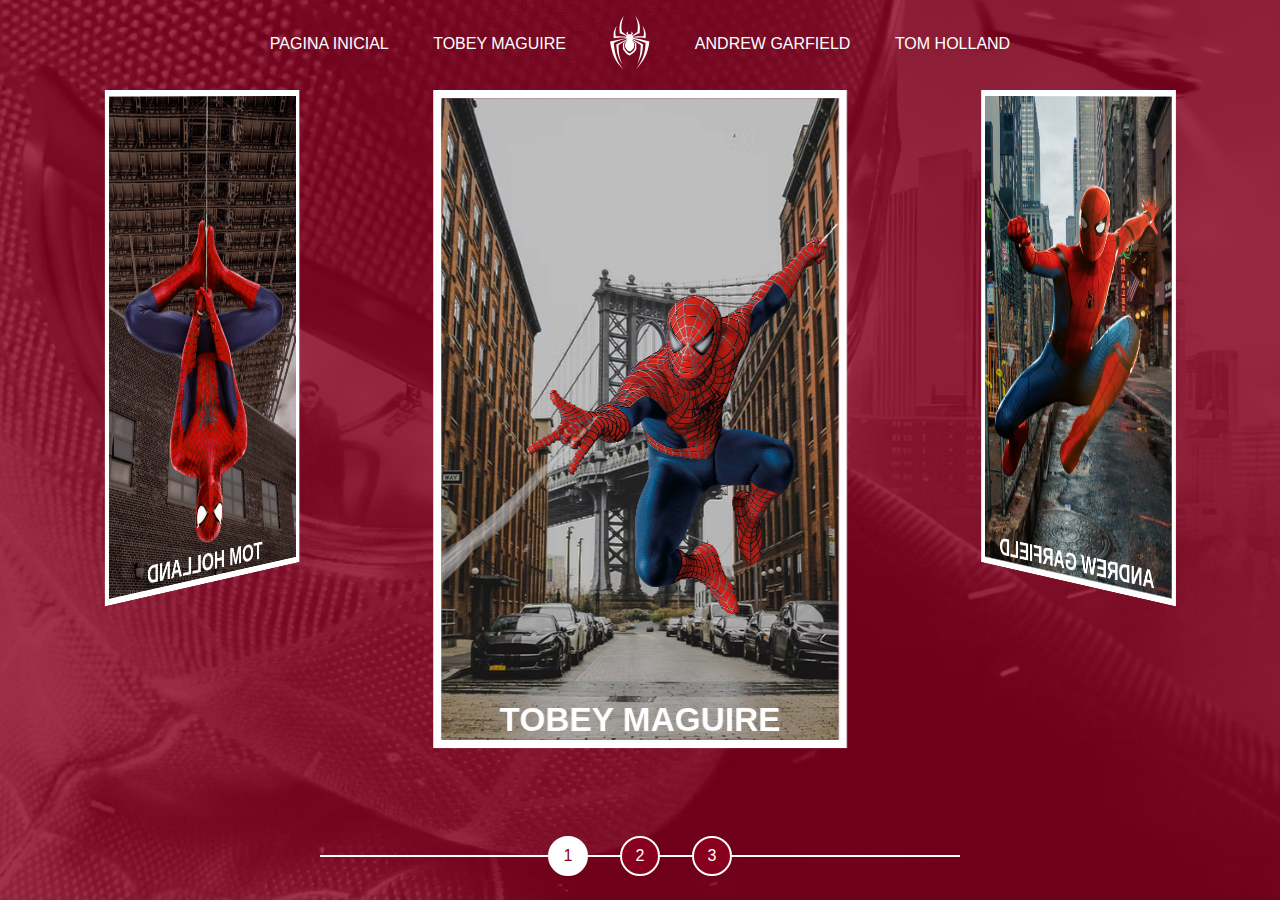
<file: index.html>
<!DOCTYPE html>
<html lang="en">

<head>
	<meta charset="UTF-8">
	<meta name="viewport" content="width=device-width, initial-scale=1.0">
	<link rel="stylesheet" href="./assets/CSS/homepage.css">
	<title>SpiderVerse | Multiverso SpiderMan</title>
</head>

<body>
	<nav class="s-menu">
		<ul>
			<li class="s-menu__item">
				<a href="/">Pagina Inicial</a>
			</li>
			<li class="s-menu__item">
				<a href="./pages/tobey-maguire/spiderman1.html">Tobey Maguire</a>
			</li>
			<li class="s-menu__item s-menu__icon">
				<img src="/assets/images/icons/spider.svg" alt="Universo SpiderMan">
			</li>
			<li class="s-menu__item">
				<a href="/pages/andrew-garfield/spiderman1.html">Andrew Garfield</a>
			</li>
			<li class="s-menu__item">
				<a href="/pages/tom-holland/spiderman1.html">Tom Holland</a>
			</li>
		</ul>
	</nav>
	<div class="s-container">
		<div class="s-cards-carrousel" style="transform: translateZ(-40vw) rotateY(0deg)">
			<a href="./pages/tobey-maguire/spiderman1.html" class="s-card" id="spider-man-01">
				<img class="s-card__background" src="./assets/images/pic-sm-bg-01.jpg">
				<img class="s-card__image" src="./assets/images/spider-man-01.png" alt="Tobey Maguire">
				<h2 class="s-card__title">Tobey Maguire</h2>
			</a>
			<a href="./pages/andrew-garfield/spiderman1.html" class="s-card" id="spider-man-02">
				<img class="s-card__background" src="./assets/images/pic-sm-bg-02.jpg">
				<img class="s-card__image" src="./assets/images/spider-man-02.png" alt="Andrew Garfield">
				<h2 class="s-card__title">Andrew Garfield</h2>
			</a>
			<a href="./pages/tom-holland/spiderman1.html" class="s-card" id="spider-man-03">
				<img class="s-card__background" src="./assets/images/pic-sm-bg-03.jpg">
				<img class="s-card__image" src="./assets/images/spider-man-03.png" alt="Tom Holland">
				<h2 class="s-card__title">Tom Holland</h2>
			</a>
		</div>
	</div>

	<div class="s-controller">
		<div id="1" onclick="selectCarouselItem(this)" class="s-controller__button s-controller__button-active" title="Tobey">1</div>
		<div id="2" onclick="selectCarouselItem(this)" class="s-controller__button" title="Andrew">2</div>
		<div id="3" onclick="selectCarouselItem(this)" class="s-controller__button" title="TTom	">3</div>
		<div class="s-controller__line"></div>
	</div>

	<script src="./scrips/index.js"></script>
</body>

</html>
</file>
<file: assets/CSS/homepage.css>
@import url('./reset.css');
@import url('./global.css');

/* Background e Menu */
body {
	background-color: var(--cor-primaria);
}

body::before {
	content: "";
	background-image: url("/assets/images/spider-man-background.jpg");
	background-position: center;
	background-repeat: no-repeat;
	background-size: cover;
	width: 100%;
	height: 100%;
	position: absolute;
	opacity: 0.2;
	transition: 0.3s ease-in-out;
}

#spider-man-01-hovered::before {
	background-image: url("/assets/images/pic-sm-bg-01.jpg")
} 

#spider-man-02-hovered::before {
	background-image: url("/assets/images/pic-sm-bg-02.jpg")
} 

#spider-man-03-hovered::before {
	background-image: url("/assets/images/pic-sm-bg-03.jpg")
} 

body[id*="spider-man-"]::before {
	opacity: 1;
}

body[id*="spider-man-"] .s-card:not(.s-card--hovered) {
	filter: grayscale(100%);
}

.s-menu {
	padding: 1rem 0;
	width: 100%;
	text-align: center;
	position: relative;
}

.s-menu__item {
	display: inline-block;
	text-transform: uppercase;
	margin: 0 1.25rem;
}

.s-menu__item:hover {
	text-decoration: underline;
}

.s-menu__icon {
	width: 40px;
	text-align: center;
	vertical-align: middle;
}

/* Cards */

.s-container {
	position: relative;
	display: flex;
	align-items: center;
	justify-content: space-evenly;
	perspective: 3000px;
}

.s-card {
	border: 0.5rem solid #fff;
	width: calc(100vw / 3 - 10%);
	height: 70vh;
	position: absolute;
}

.s-card__background {
	width: 100%;
	height: 100%;
	object-fit: cover;
	position: absolute;
	opacity: 1;
	transition: opacity .3s ease-in-out;
}

.s-card--hovered .s-card__background {
	cursor: pointer;
	opacity: 0.5;;
}

.s-card__image{
	width: 100%;
	height: 100%;
	object-fit: contain;
	position: relative;
	transition: .3s ease-in-out;
}

.s-card--hovered .s-card__image {
	transform: scale(1.3);
}

.s-card__title {
	position: absolute;
	text-transform: uppercase;
	text-align: center;
	font-size: 2rem;
	width: 100%;
	bottom: 0;
	transition: 0.5s ease-in-out;
}

.s-card--hovered .s-card__title {
	bottom: 50%;
	z-index: 1;
}

.s-cards-carrousel {
	display: flex;
	justify-content: center;
	width: calc(100vw / 3 - 10%);
	transform-style: preserve-3d;
	transition: transform 0.4s ease-in;
}

.s-card:nth-child(1) {
  transform: rotateY(0deg) translateZ(50vw);
}

.s-card:nth-child(2) {
  transform: rotateY(120deg) translateZ(50vw);
}

.s-card:nth-child(3) {
  transform: rotateY(240deg) translateZ(50vw);
}

/* Controlador */
.s-controller {
	position: absolute;
	display: flex;
	justify-content: center;
	align-items: center;
	margin-top: 3rem;
	bottom: 1.5rem;
	width: 100%;
}

.s-controller__button {
	display: flex;
	align-items: center;
	justify-content: center;
	width: 2.5rem;
	height: 2.5rem;
	border: 2px solid #fff;
	border-radius: 50%;
	background-color: var(--cor-primaria);
	text-align: center;
	font-size: 1rem;
	font-weight: 500;
	cursor: pointer;
	z-index: 1;
	transition: transform 0.3s ease-in-out;
}

.s-controller__button:hover {
	transform: scale(1.1);
}

.s-controller__button-active{
	background-color: #fff;
	color: var(--cor-primaria);
	font-weight: 500;
}

.s-controller__button:nth-child(2) {
	margin: 0 2rem;
}

.s-controller__line {
	background-color: #fff;
	width: 50%;
	height: 2px;
	position: absolute;
}
</file>
